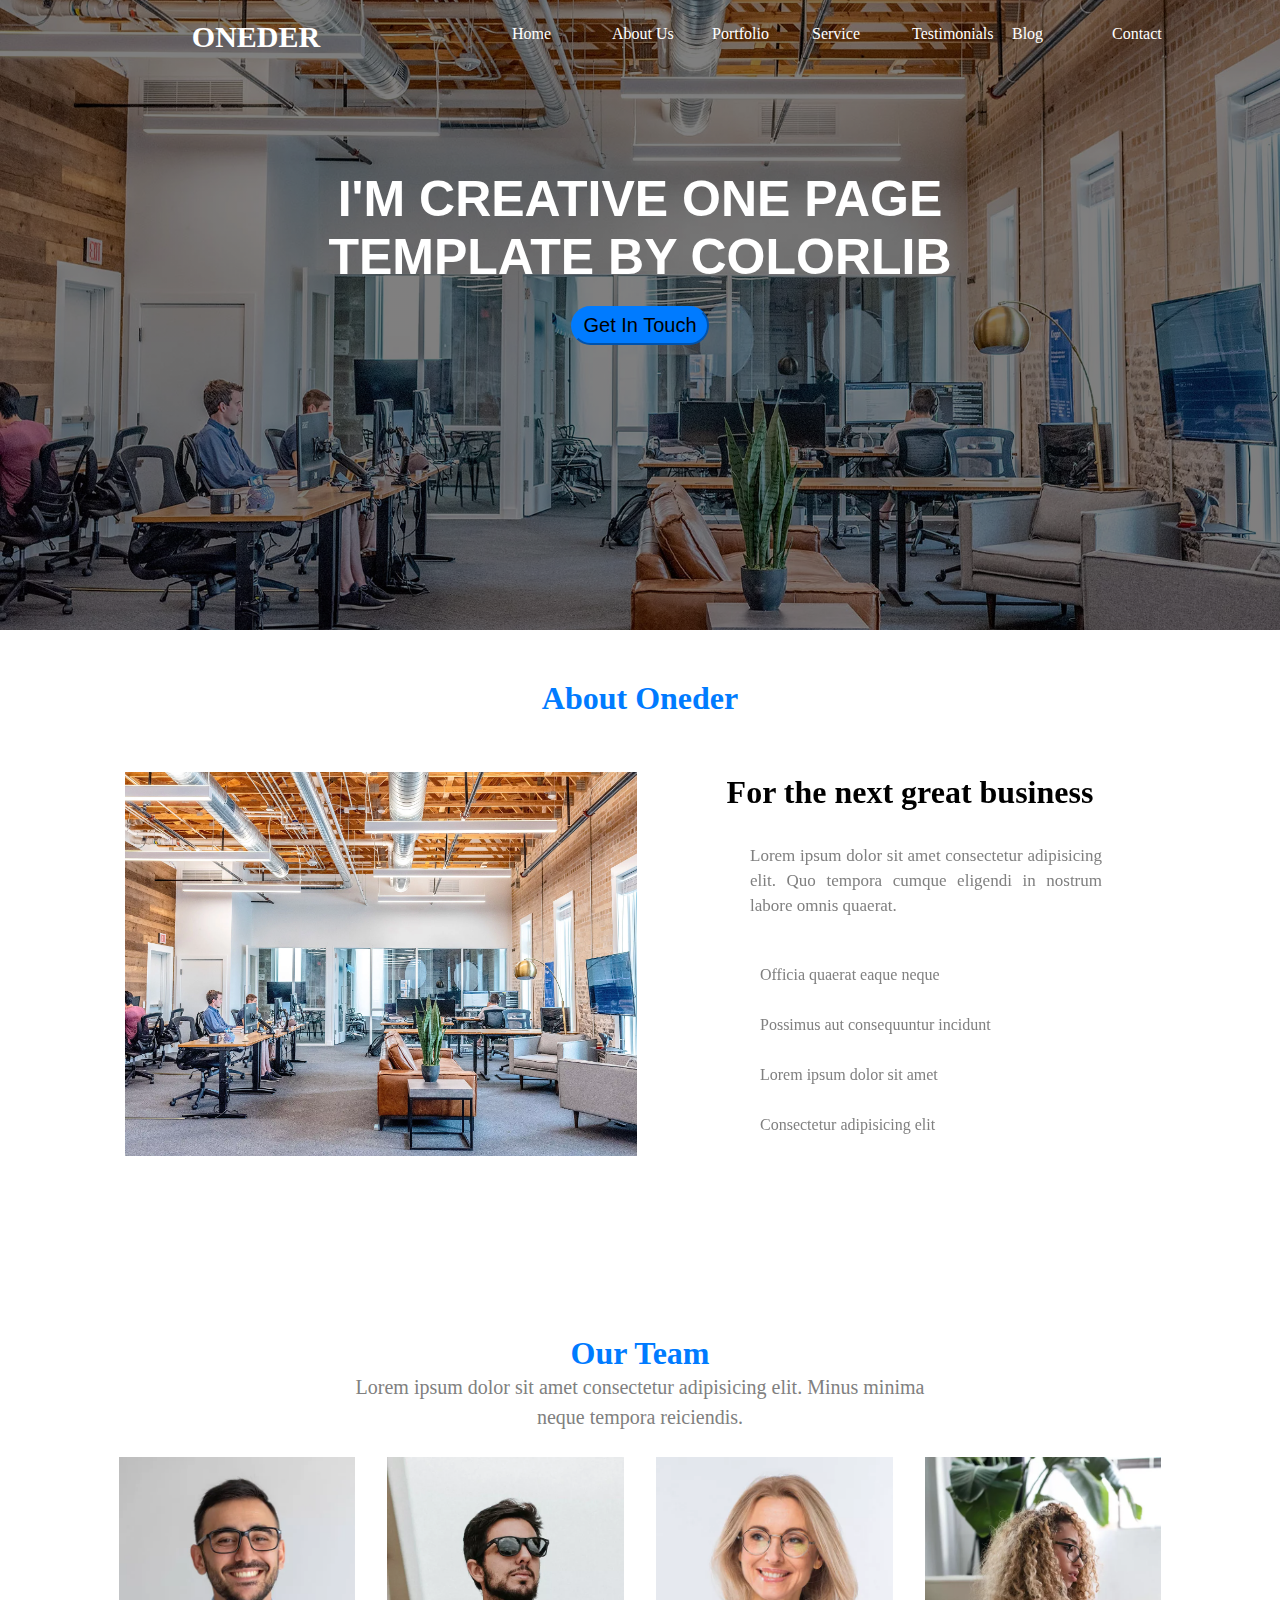
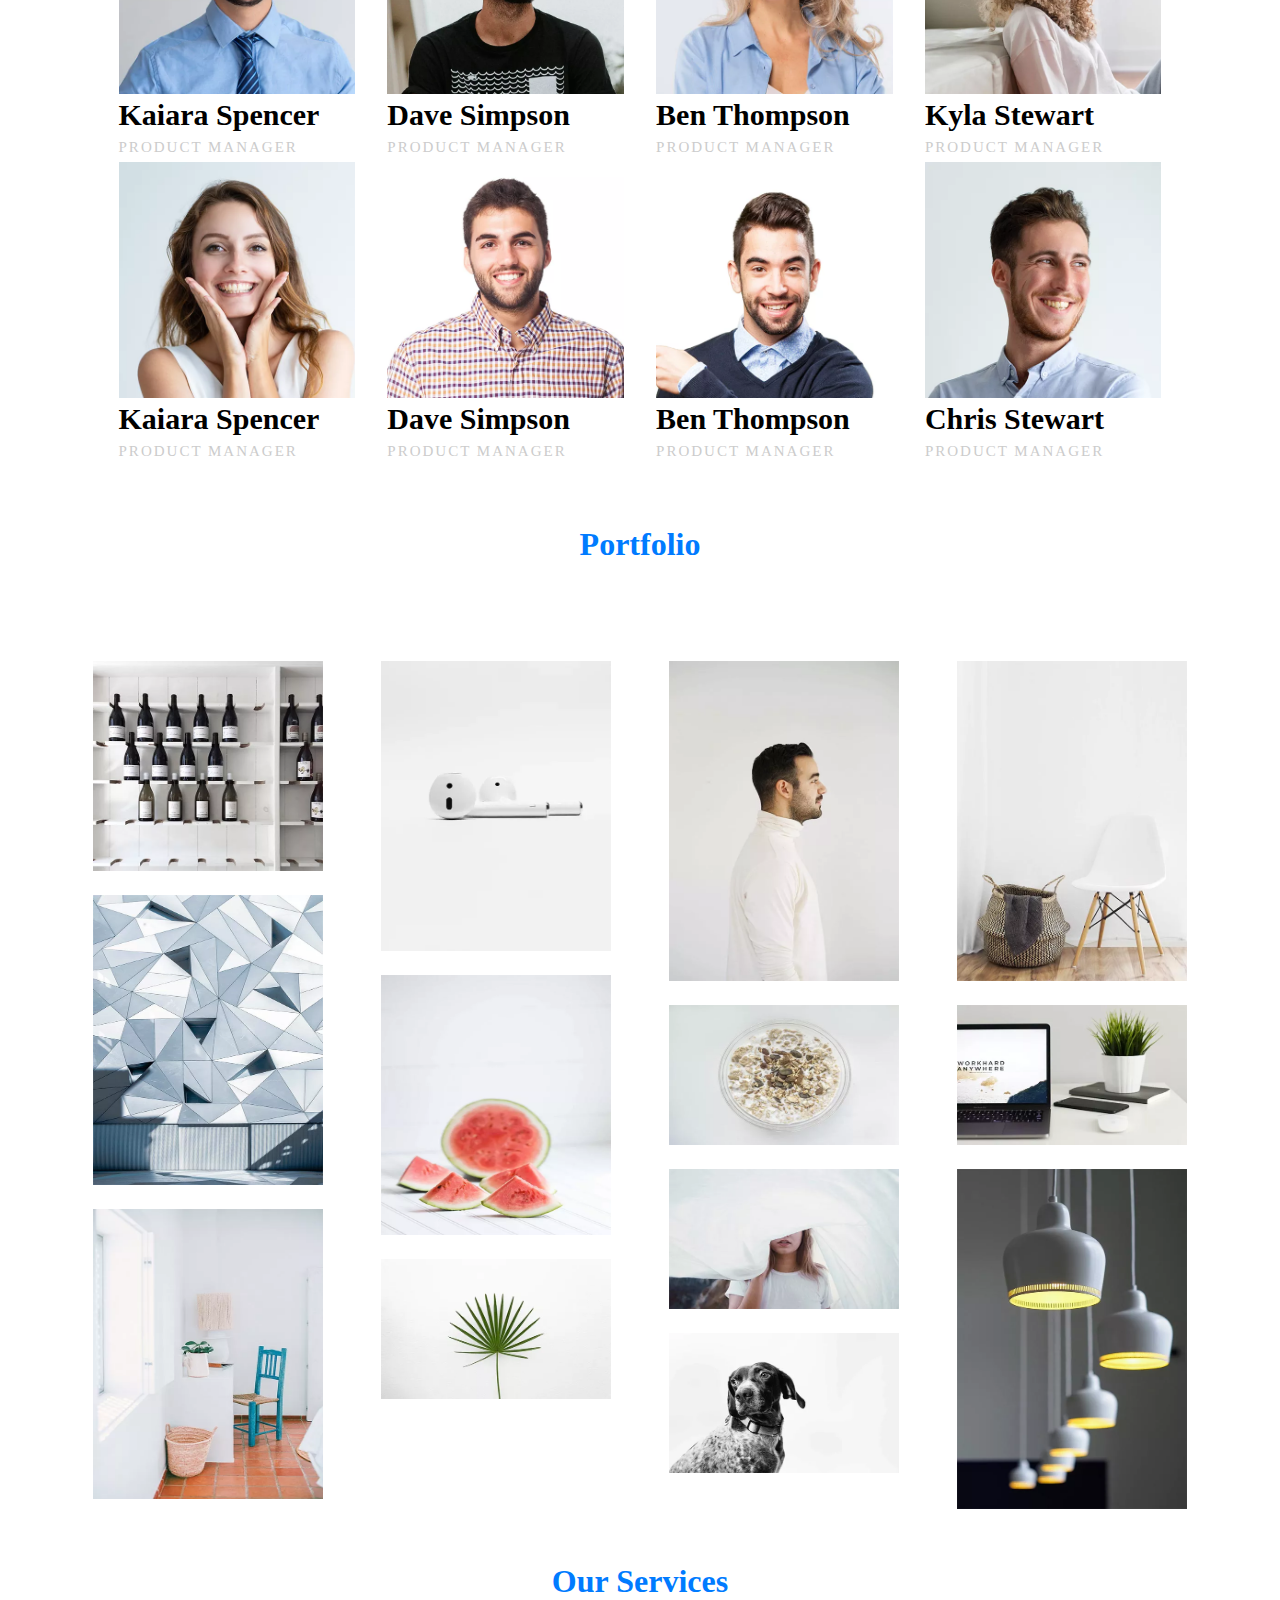
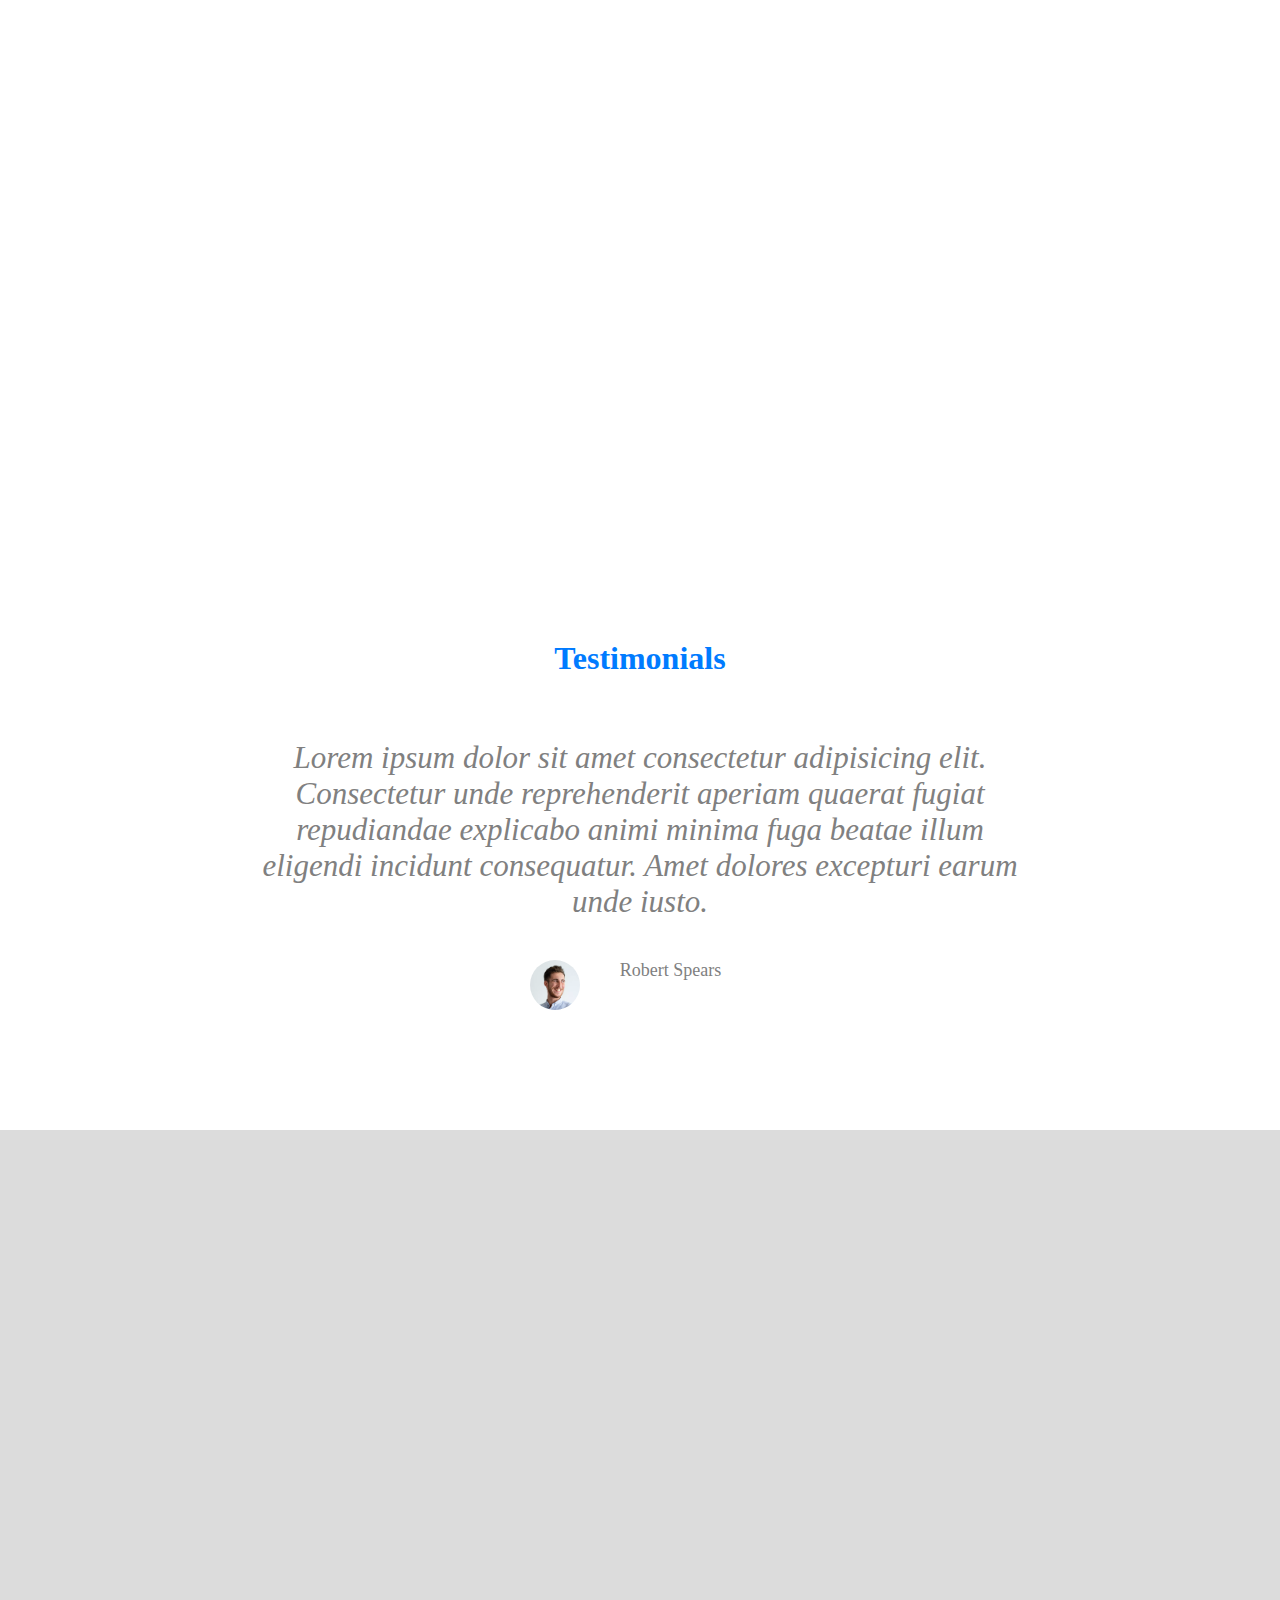
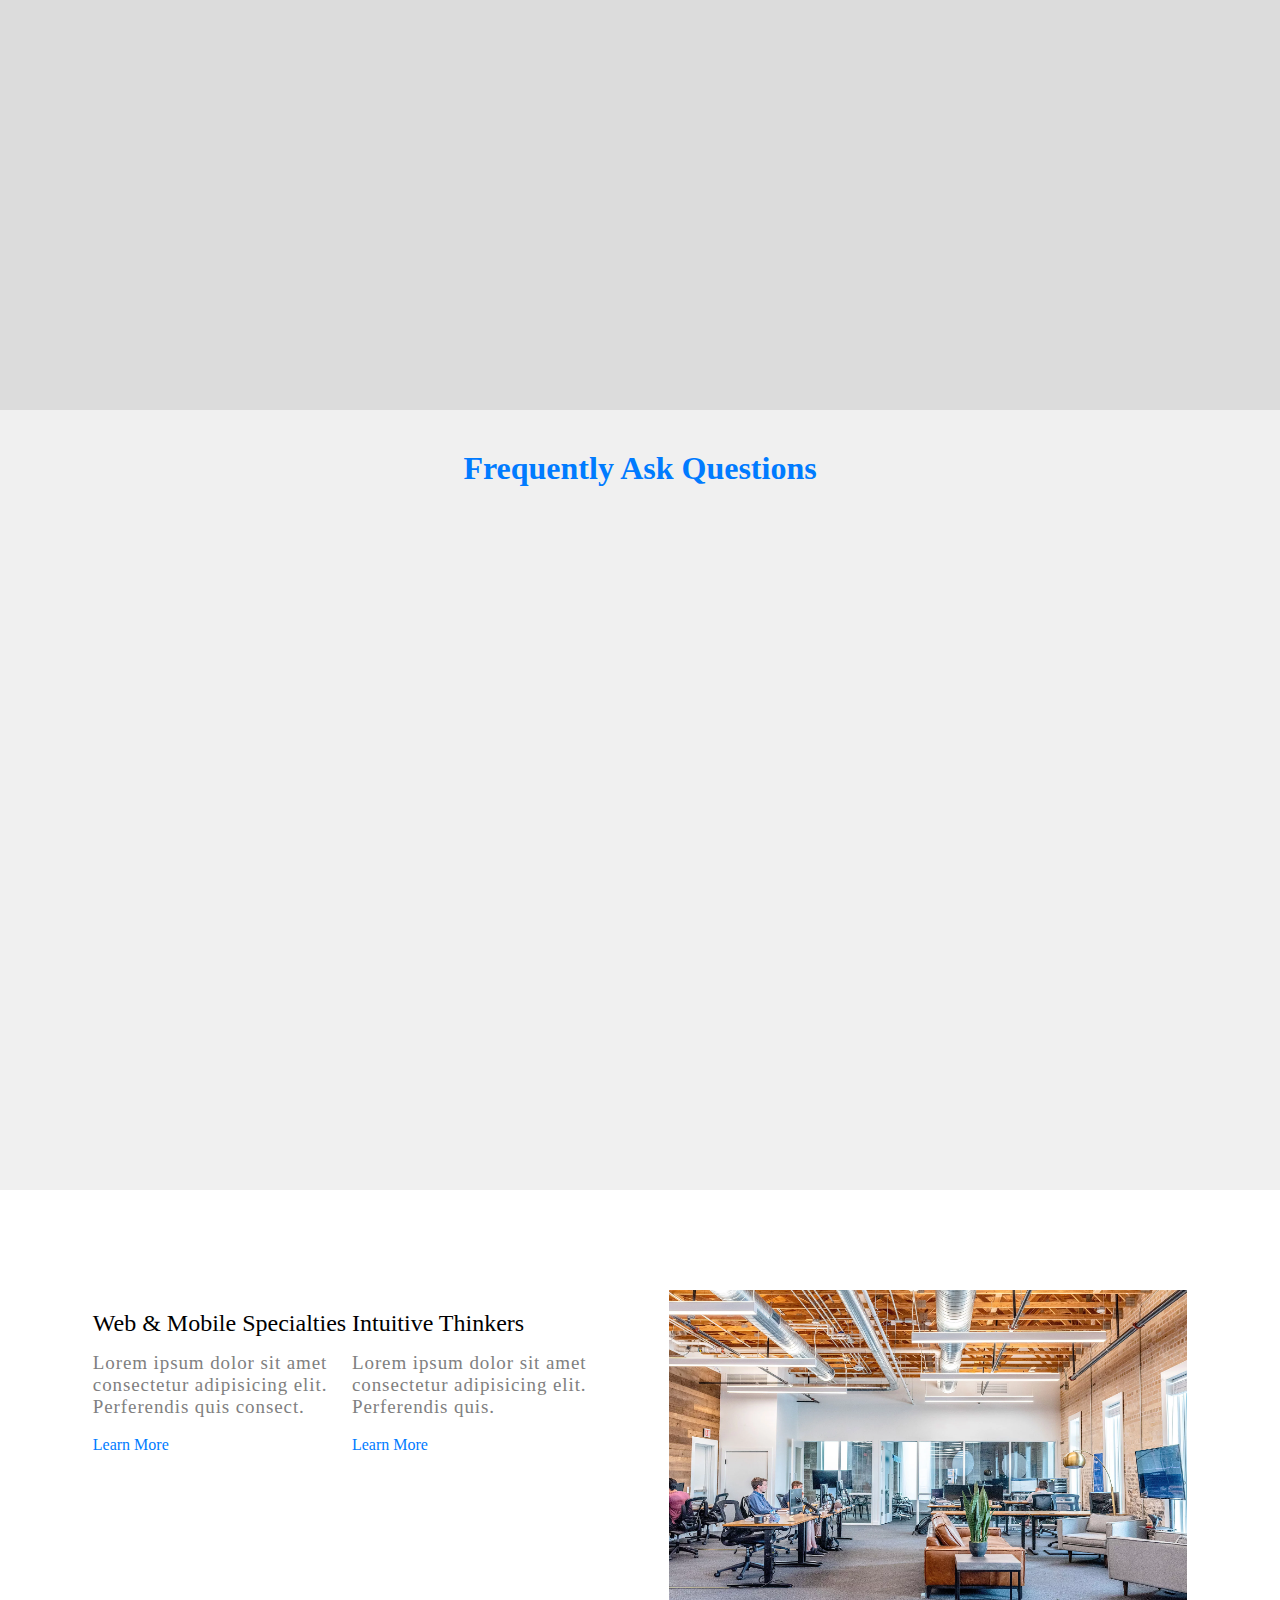
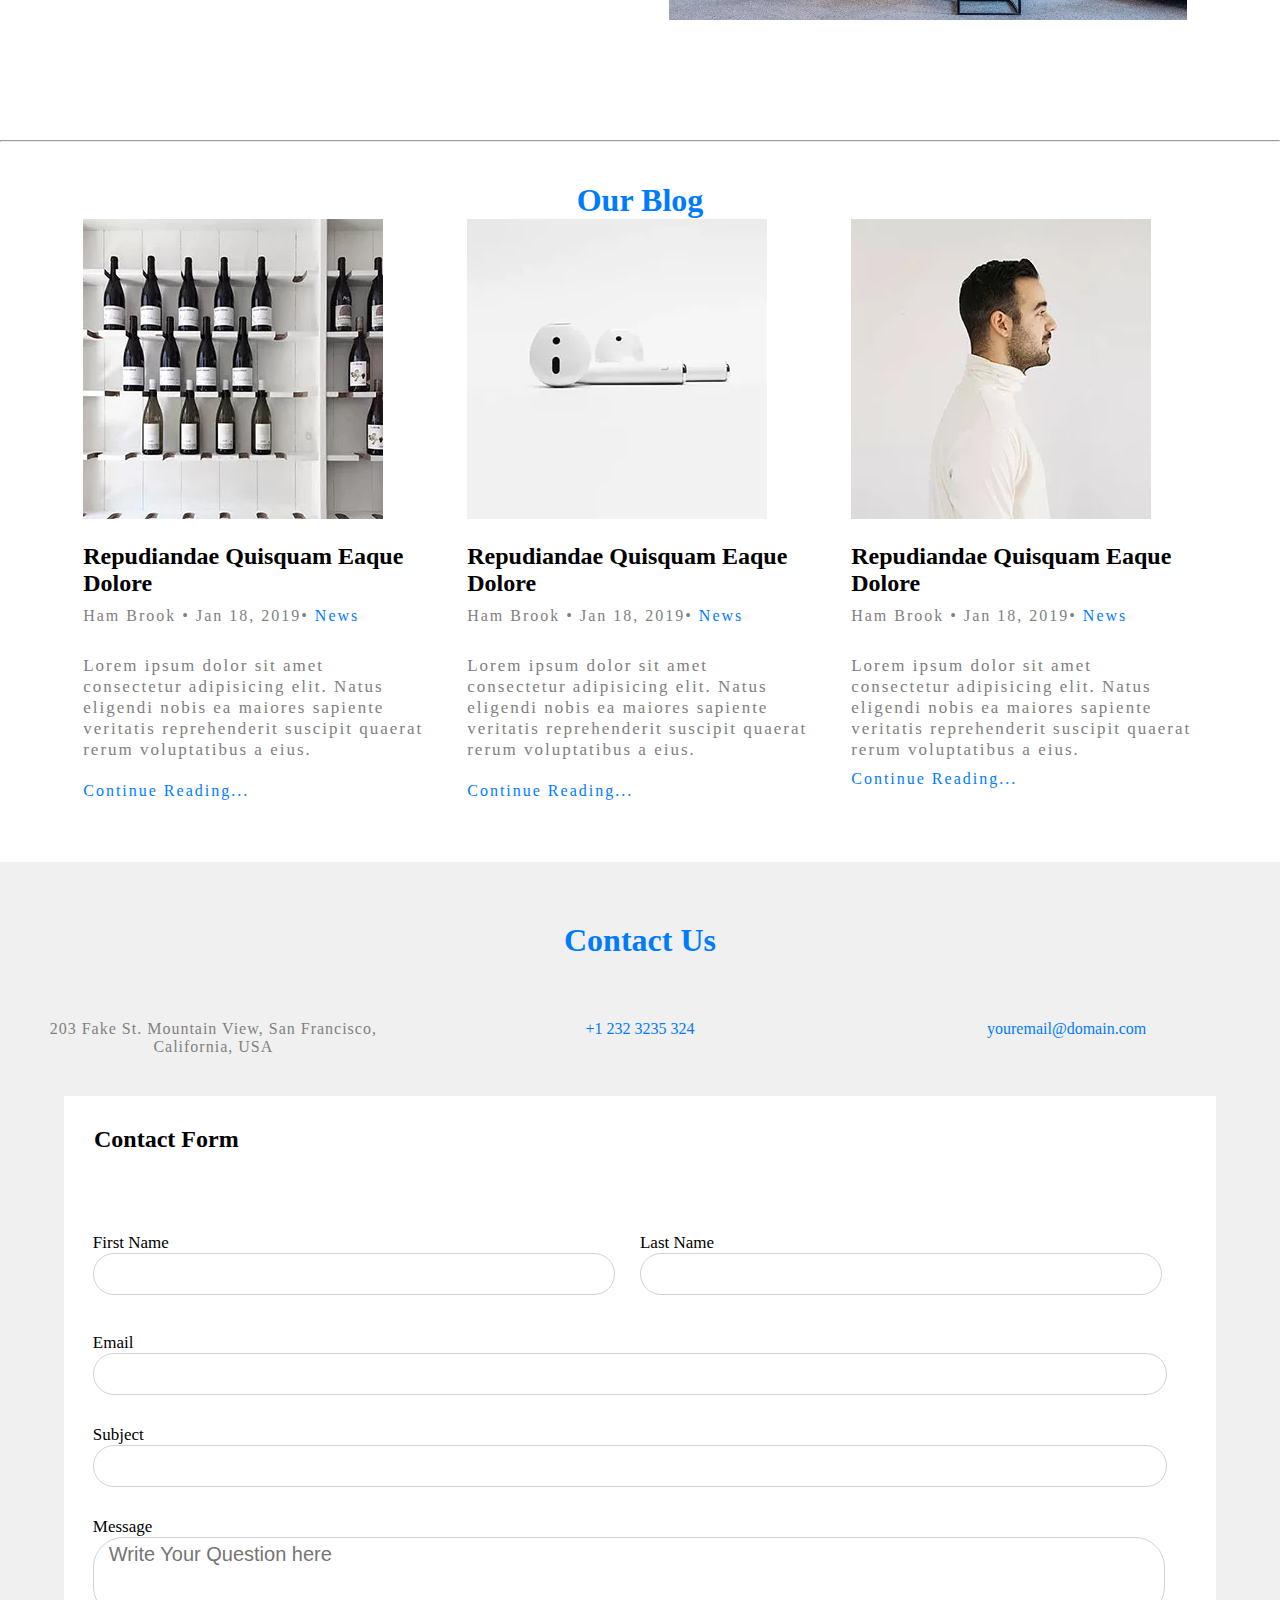
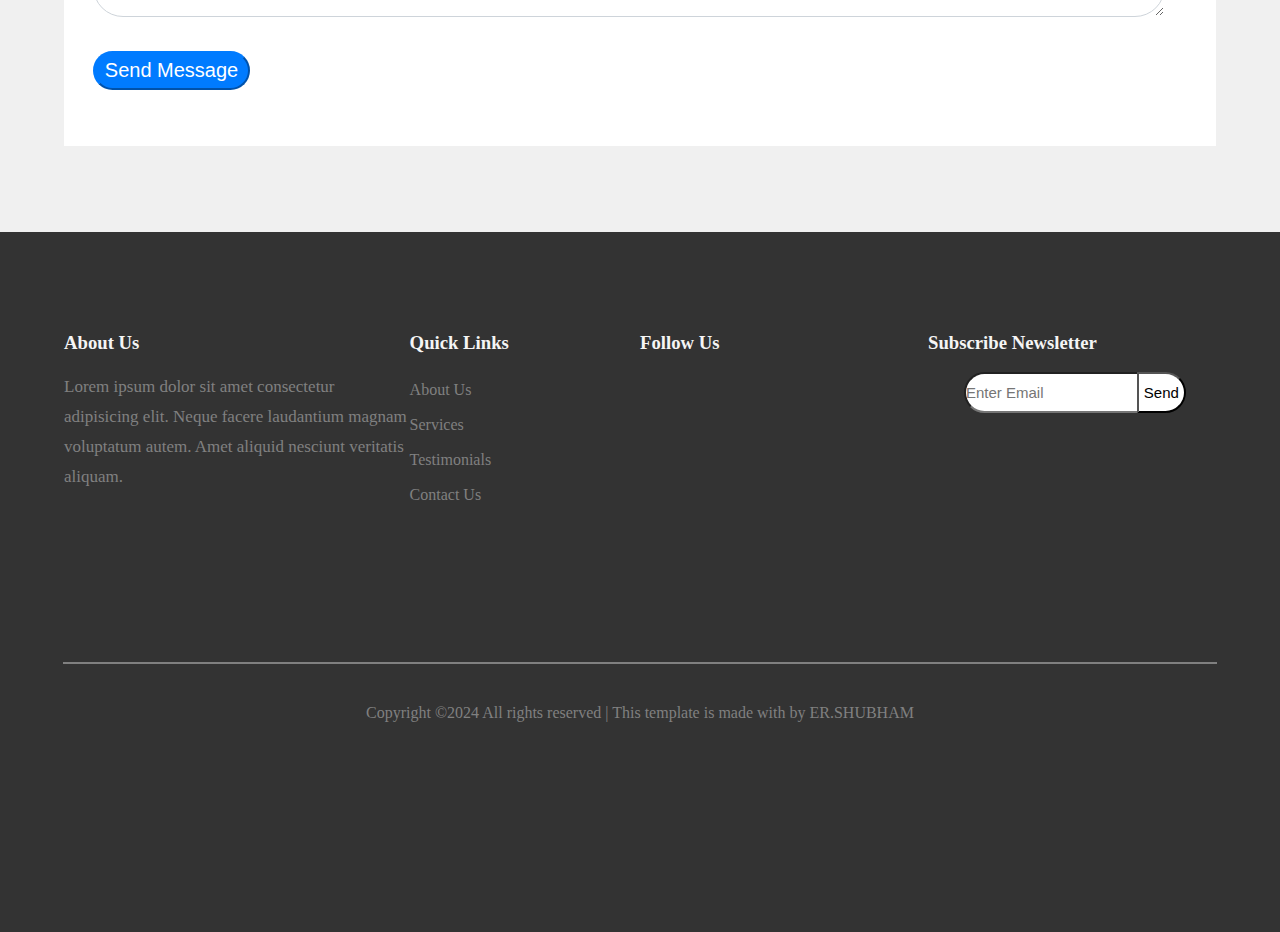
<file: index.html>
<!DOCTYPE html>
<html lang="en">
<head>
    <meta charset="UTF-8">
    <link rel="stylesheet" href="https://cdnjs.cloudflare.com/ajax/libs/font-awesome/6.5.1/css/all.min.css" integrity="sha512-DTOQO9RWCH3ppGqcWaEA1BIZOC6xxalwEsw9c2QQeAIftl+Vegovlnee1c9QX4TctnWMn13TZye+giMm8e2LwA==" crossorigin="anonymous" referrerpolicy="no-referrer" />
    <meta name="viewport" content="width=device-width, initial-scale=1.0">
    <title>Document</title>
    
    <link rel="stylesheet" href="project1.css">
<link href="https://unpkg.com/aos@2.3.1/dist/aos.css" rel="stylesheet">

</head>


<body>
    <div class="main">
    <div class="first">
        <div class="first1">
            <a href="#">ONEDER</a>

        </div>
        <div class="first2">
            <ul>
                <li><a href="#">Home</a></li>
               
                <li><a href="#second">About Us <i class="fa-solid fa-angle-down"></i></a>
                <ul>
                    <li><a href="#">Team</a></li>
                    <li><a href="#">Pricing</a></li>
                    <li><a href="#">FAQ</a></li>
                    <li><a href="#">More Links &nbsp;<i class="fa-solid fa-angle-right"></i></a>
                       <div class="menu">
                        <ul>
                            <li><a href="#">Menu One</a></li>
                            <li><a href="#">Menu Two</a></li>
                            <li><a href="#">Menu Three</a></li>
                        </ul>
                       </div>
                    </li>
                </ul>
                </li>
                                        
                <li><a href="#third">Portfolio</a></li>
                <li><a href="#fourth">Service</a></li>
                <li><a href="#fifth">Testimonials</a></li>
                <li><a href="#six">Blog</a></li>
                <li><a href="#last2">Contact</a></li>
            </ul>

        </div>
        </div>
      
        
        <h1>I'M CREATIVE ONE PAGE <br> TEMPLATE BY COLORLIB</h1>
        <div class="btn">
         <button class="bt">Get In Touch</button>     
    
    </div>
    </div>
    <div id="second">
    <div class="second">
        <h1>About Oneder</h1>
        <div class="second1">
            
            <div class="second2" data-aos="fade-right">
                <img src="hero_1.jpg.webp" alt="">

            </div>
            <div class="second3"  data-aos="fade-up">
                <h1>For the next great business</h1>
                <p>Lorem ipsum dolor sit amet consectetur adipisicing elit. 
                    Quo tempora cumque eligendi in nostrum labore
                     omnis quaerat.</p>
                     <ul>
                        <li><i class="fa-solid fa-check"></i>Officia quaerat eaque neque</li>
                        <li><i class="fa-solid fa-check"></i>Possimus aut consequuntur incidunt</li>
                        <li><i class="fa-solid fa-check"></i>Lorem ipsum dolor sit amet</li>
                        <li><i class="fa-solid fa-check"></i>Consectetur adipisicing elit</li>
                        
                     </ul>

            </div>


        </div>
    </div>
    </div>
    <div id="third">
        <div class="third">
        <h1>Our Team</h1>
            <p>Lorem ipsum dolor sit amet consectetur
                 adipisicing elit. Minus minima <br> neque tempora
                  reiciendis.</p>
        <div class="third1">
            <div class="third2">
                <img src="person_5.jpg.webp">
                <h1>Kaiara Spencer</h1>
                <p>PRODUCT MANAGER</p>

            </div>
            <div class="third3">
                <img src="person_6.jpg.webp">
                <h1>Dave Simpson</h1>
                <p>PRODUCT MANAGER</p>
                
            </div>
            <div class="third4">
                <img src="person_7.jpg.webp">
                <h1>Ben Thompson</h1>
                <p>PRODUCT MANAGER</p>

            </div>
            <div class="third5">
                <img src="person_8.jpg.webp">
                <h1>Kyla Stewart</h1>
                <p>PRODUCT MANAGER</p>
            </div>
            
            <div class="third6">
                <img src="person_1.jpg.webp">
                <h1>Kaiara Spencer</h1>
                <p>PRODUCT MANAGER</p>
            </div>
            <div class="third7">
                <img src="person_2.jpg.webp">
                <h1> Dave Simpson</h1>
                <p>PRODUCT MANAGER</p>
            </div>
            <div class="third8">
                <img src="person_3.jpg.webp">
                <h1>Ben Thompson
                </h1>
                <p>PRODUCT MANAGER</p>
            </div>
            <div class="third9">
                <img src="person_4.jpg.webp">
                <h1>Chris Stewart
                </h1>
                <p>PRODUCT MANAGER</p>
            </div>

            
        </div>
    </div>
    </div>
    <div id="fourth">
    <div class="fourth">
        <h1>Portfolio</h1>
        <div class="fourth1">
            <ul data-aos="fade-up">
                <li><a href="#">ALL</a></li>
                <li><a href="#">Web</a></li>
                <li><a href="#">Design</a></li>
                <li><a href="#">Brand</a></li>
            </ul>


        </div>
        <div class="fourth2">
            <div class="row1">
                
                <div class="box2">
                    <img src="img_1.jpg.webp" >
                </div>
                <div class="box3">
                    <img src="img_5.jpg.webp" >
                </div>
                <div class="box4">
                    <img src="img_11.jpg.webp" >
                </div>
 
            </div>
            <div class="row2">
                <div class="box5">
                    <img src="img_2.jpg.webp" >
                </div>
                <div class="box6">
                    <img src="img_6.jpg.webp" >
                </div>
                <div class="box7">
                    <img src="img_12.jpg.webp" >
                </div>
            </div>
            <div class="row3">
                <div class="box8">
                    <img src="img_3.jpg.webp" >
                </div>
                <div class="box9">
                    <img src="img_8.jpg" >
                </div>
                <div class="box10">
                    <img src="img_10.jpg.webp" >
                </div>
                <div class="box11">
                    <img src="img_13.jpg.webp" >
                </div>
            </div>
            <div class="row4">
                <div class="box12">
                    <img src="img_4.jpg.webp" >
                </div>
                <div class="box13">
                    <img src="img_7.jpg.webp" >
                </div>
                <div class="box14">
                    <img src="img_9.jpg.webp" >
                </div>

            </div>
            
            

        </div>

    </div>
    </div>
    <div id="fifth">
    <div class="fifth">
        <h1>Our Services
        </h1>
     <div data-aos="fade-up" class="fifth1">
        
            <div class="b1">
                <i class="fa-solid fa-rocket"></i>
                <h1>Business Consulting
                </h1>
                <p>Lorem ipsum dolor sit amet consectetur <br>
                     adipisicing elit. Perferendis quis 
                     molestiae vitae eligendi at.</p>
                     <div class="learn">
                        <a href="#">Learn More</a>
                     </div>
                     
            </div>
        <div class="b2">
            <i class="fa-solid fa-money-bill-trend-up"></i>
            <h1>Market Analysis
            </h1>
            <p>Lorem ipsum dolor sit amet consectetur <br>
                adipisicing elit. Perferendis quis 
                molestiae vitae eligendi at.</p>
                <div class="learn">
                   <a href="#">Learn More</a>
                </div>
         </div>
        <div class="b3">
        <i class="fa-solid fa-screwdriver-wrench"></i>
        <h1>Market Analysis
        </h1>
        <p>Lorem ipsum dolor sit amet consectetur <br>
            adipisicing elit. Perferendis quis 
            molestiae vitae eligendi at.</p>
            <div class="learn">
               <a href="#">Learn More</a>
            </div>
            </div>
        <div class="b4">
            <i class="fa-solid fa-lightbulb"></i>
            <h1>Insurance Consulting
            </h1>
        <p>Lorem ipsum dolor sit amet consectetur <br>
            adipisicing elit. Perferendis quis 
            molestiae vitae eligendi at.</p>
            <div class="learn">
               <a href="#">Learn More</a>
            </div>
        </div>
        <div class="b5">
            <i class="fa-solid fa-money-bill-trend-up"></i>
            <h1>Financial Investment
            </h1>
        <p>Lorem ipsum dolor sit amet consectetur <br>
            adipisicing elit. Perferendis quis 
            molestiae vitae eligendi at.</p>
            <div class="learn">
               <a href="#">Learn More</a>
               </div>
            </div>
        <div class="b6">
            <i class="fa-solid fa-hand-holding-dollar"></i>
            <h1>Financial Management
            </h1>
           <p>Lorem ipsum dolor sit amet consectetur <br>
            adipisicing elit. Perferendis quis 
            molestiae vitae eligendi at.</p>
            <div class="learn">
               <a href="#">Learn More</a>
               </div>
        
            </div>   
     </div>
</div>
</div>
<div id="six">
<div class="six">
    <div class="six1">
        <h1>Testimonials</h1>
        </div>
<div class="slider">
    
    <p>Lorem ipsum dolor sit amet consectetur adipisicing elit. Consectetur unde reprehenderit aperiam quaerat fugiat repudiandae explicabo animi minima fuga beatae illum eligendi incidunt consequatur. Amet dolores excepturi earum unde iusto.</p>
   <div class="slidercon">
    <div class="sliderimg">
        <img src="person_4.jpg.webp">
         </div>
         <div class="sliderp">
            <p>Robert Spears</p>
         </div>
         </div>
         
     

</div>
</div>
</div>
<div id="seven">
<div class="seven">
    <div  data-aos="zoom-in"data-aos-duration="2000"class="seve">
    <h1>Pricing</h1>
    </div>
    <div data-aos="fade-up"
    data-aos-duration="2000"class="sevencon">
    <div class="seven1">
        <div class="seven1a">
            <h1>Basic
            </h1>
           

        </div>
        <div class="seven1b">
            <h1>$47 <span> / year </span></h1>

        </div>
        <ul class="seven1c">
            <li><i class="fa-solid fa-check"></i>Officia quaerat eaque neque
            </li>
            <li><i class="fa-solid fa-check"></i>Possimus aut consequuntur incidunt
            </li>
            <li class="remove"><i class="fa-solid fa-check"></i>Lorem ipsum dolor sit amet
            </li>
            
            <li class="remove"><i class="fa-solid fa-check"></i>Consectetur adipisicing elit
            </li>
            <li class="remove"><i class="fa-solid fa-check"></i>Dolorum esse odio quas architecto sint
            </li>
            <button class="btm">Buy Now</button>
        </ul>
    </div>
    
    
    <div class="seven2">
        <div class="seven2a">
            <h1>Premium
            </h1>
           

        </div>
        <div class="seven2b">
            <h1>$200 <span> / year </span></h1>

        </div>
        <ul class="seven2c">
            <li><i class="fa-solid fa-check"></i>Officia quaerat eaque neque
            </li>
            <li><i class="fa-solid fa-check"></i>Possimus aut consequuntur incidunt
            </li>
            <li class="remove"><i class="fa-solid fa-check"></i>Lorem ipsum dolor sit amet
            </li>
            
            <li class="remove"><i class="fa-solid fa-check"></i>Consectetur adipisicing elit
            </li>
            <li class="remove"><i class="fa-solid fa-check"></i>Dolorum esse odio quas architecto sint
            </li>
            <button class="btm">Buy Now</button>
        </ul>
        
        

    </div>
    <div class="seven3">
        <div class="seven3a">
            <h1>Professional
            </h1>
           

        </div>
        <div class="seven3b">
            <h1>$750 <span> / year </span></h1>

        </div>
        <ul class="seven3c">
            <li><i class="fa-solid fa-check"></i>Officia quaerat eaque neque
            </li>
            <li><i class="fa-solid fa-check"></i>Possimus aut consequuntur incidunt
            </li>
            <li class="remove"><i class="fa-solid fa-check"></i>Lorem ipsum dolor sit amet
            </li>
            
            <li class="remove"><i class="fa-solid fa-check"></i>Consectetur adipisicing elit
            </li>
            <li class="remove"><i class="fa-solid fa-check"></i>Dolorum esse odio quas architecto sint
            </li>
            <button class="btm">Buy Now</button>
        </ul>
        

    </div>
    </div>
</div>
</div>
    <div id="eight">
<div class="eight">
    <div class="header">
        <h1>Frequently Ask Questions</h1>
    </div>
    <div  class="eightcon">
        <div class="eightcon1">
            <div  data-aos="fade-up"data-aos-duration="2500" class="eightcon1a">
                <h1>Can I accept both Paypal and Stripe?</h1>
                <p>Lorem ipsum dolor sit amet consectetur 
                    adipisicing elit. Aliquam assumenda 
                    eum blanditiis perferendis.</p>
            </div>
            <div  data-aos="fade-up"data-aos-duration="2500" class="eightcon1b">
                <h1>What available is refund period?
                </h1>
                <p>Lorem ipsum dolor sit amet consectetur 
                    adipisicing elit. Aliquam assumenda eum
                     blanditiis perferendis.</p>
            </div>
            <div  data-aos="fade-up"data-aos-duration="2500" class="eightcon1c">
                <h1>Can I accept both Paypal and Stripe?
                </h1>
                <p>Lorem ipsum dolor sit amet consectetur 
                    adipisicing elit. Aliquam assumenda eum
                     blanditiis perferendis.</p>
            </div>
            <div  data-aos="fade-up"data-aos-duration="2500" class="eightcon1d">
                <h1>What available is refund period?
                </h1>
                <p>Lorem ipsum dolor sit amet consectetur 
                    adipisicing elit. Aliquam assumenda eum
                     blanditiis perferendis.</p>
            </div>

        </div>
        <div class="eightcon2">
            <div  data-aos="fade-up"data-aos-duration="2500" class="eightcon2a">
                <h1>Where are you from?
                </h1>
                <p>Voluptatum nobis obcaecati perferendis 
                    dolor totam unde dolores quod maxime 
                    corporis officia et. Distinctio assumenda
                     minima maiores.</p>
            </div>
            <div  data-aos="fade-up"data-aos-duration="2500" class="eightcon2b">
                <h1>What is your opening time?
                </h1>
                <p>Lorem ipsum dolor sit amet consectetur adipisicing elit. Aliquam assumenda eum blanditiis perferendis.

                </p>
            </div>
            <div  data-aos="fade-up"data-aos-duration="2500" class="eightcon2c">
                <h1>Can I accept both Paypal and Stripe?
                </h1>
                <p>Lorem ipsum dolor sit amet consectetur
                     adipisicing elit. Aliquam assumenda 
                     eum blanditiis perferendis.

                </p>
            </div>
            <div  data-aos="fade-up"
            data-aos-duration="2500" class="eightcon2d">
                <h1>What available is refund period?
                </h1>
                <p>Lorem ipsum dolor sit amet consectetur
                     adipisicing elit. Aliquam assumenda 
                     eum blanditiis perferendis.

                </p>
            </div>

        </div>
    </div>
</div>
</div>
<div class="nine">
    <div class="ninecon">
        <div class="nineleft">
            <div class="left1">
                <i class="fa-brands fa-codepen"></i>
                <h3>Web & Mobile Specialties
                </h3>
                <p>Lorem ipsum dolor sit amet consectetur
                     adipisicing elit. Perferendis quis 
                     consect.</p>
                     <br>
               <a href="#">Learn More</a>      
            </div>
            <div class="left2">
                <i class="fa-solid fa-mobile-retro"></i>
                <h3>Intuitive Thinkers
                </h3>
                <p>Lorem ipsum dolor sit amet consectetur adipisicing elit. Perferendis quis.

                </p>
                <br>
                <a href="#">Learn More</a> 

            </div>
        </div>

        
        <div class="nineright">
            <img src="hero_1.jpg.webp" alt="">
        </div>

    </div>

</div>
<hr>

<div class="ten">
    <div class="header">
        <h1>Our Blog</h1>
    </div>
    <div class="tencon">
        <div class="tencona">
            <img src="post_1.jpg.webp" alt="">
            <h2>Repudiandae Quisquam Eaque Dolore</h2>
            <p>Ham Brook • Jan 18, 2019• <a href="#">News</a></p>
            <span><p>Lorem ipsum dolor sit amet consectetur adipisicing 
                elit. Natus eligendi nobis ea maiores sapiente
                 veritatis reprehenderit suscipit quaerat rerum
                  voluptatibus a eius.</p></span>
                  <p class="tenconp"><a href="#">Continue Reading...</a>
                  </p>
        </div>
        <div class="tenconb">
            <img src="post_2.jpg.webp" alt="">
            <h2>Repudiandae Quisquam Eaque Dolore</h2>
            <p>Ham Brook • Jan 18, 2019• <a href="#">News</a></p>
            <span><p>Lorem ipsum dolor sit amet consectetur adipisicing 
                elit. Natus eligendi nobis ea maiores sapiente
                 veritatis reprehenderit suscipit quaerat rerum
                  voluptatibus a eius.</p></span>
                  <p class="tenconp"><a href="#">Continue Reading...</a>
                  </p>


        </div>
        <div class="tenconc">
            <img src="post_3.jpg.webp" alt="">
            <h2>Repudiandae Quisquam Eaque Dolore</h2>
            <p>Ham Brook • Jan 18, 2019• <a href="#">News</a></p>
            <span><p>Lorem ipsum dolor sit amet consectetur adipisicing 
                elit. Natus eligendi nobis ea maiores sapiente
                 veritatis reprehenderit suscipit quaerat rerum
                  voluptatibus a eius.</p></span>
                  <p class="tencomp"><a href="#">Continue Reading...</a>
                  </p>
        </div>
    </div>
</div>
<div id="last2">
<div class="last2">
    <div class="last2a">
        <h1>Contact Us</h1>
    </div>
    <div class="last2b">
        <div class="last2c">
            <i class="fa-solid fa-location-dot"></i>
            <p>203 Fake St. Mountain View, San Francisco,  <br> California, USA

            </p>
        </div>
        <div class="last2d">
            <i class="fa-solid fa-phone"></i>
            <p><a href="#">+1 232 3235 324</a></p>
        </div>
        <div class="last2e">
            <i class="fa-regular fa-envelope"></i>
            <p><a href="#">youremail@domain.com</a></p>
        </div>
        
    </div>
    <div class="form">
        <h2>Contact Form
        </h2>
        <div class="form1">
            <div class="form2">
                <label class="txt" for="fname">First Name</label>
                <input class="input" type="text" name="fname" id="formcon">
            </div>
            <div class="form3">
                <label class="txt" for="lname">Last Name</label>
                <input class="input" type="text" name="lname" id="formcon">
            </div>

        </div>
        <div class="form4">
            <label class="mail" for="email">Email</label>
            <input type="email" id="email" class="email" >
        </div>
        <div class="form5">
            <label class="mail" for="sub">Subject</label>
            <input type="text" id="sub" class="email">
        </div>
        <div class="form6">
            <label class="mes" for="note">Message</label>
            <textarea class="mess" name="note" id="note" cols="30" rows="10" placeholder="Write Your Question here"></textarea>
            <button class="btm">Send Message</button>

        </div>


    </div>

</div>
</div>

<div class="footer">
    <div class="foot">
        <div class="foot1">
            <h3>About Us</h3>
            <br>
            <p>Lorem ipsum dolor sit amet consectetur adipisicing
                 elit. Neque facere laudantium magnam voluptatum 
                 autem. Amet aliquid nesciunt veritatis aliquam.</p>
        </div>
        <div class="foot2">
            <h3>Quick Links</h3>
            <br>
            <ul>
                <li><a href="#">About Us</a></li>
                <li><a href="#">Services</a></li>
                <li><a href="#">Testimonials</a></li>
                <li><a href="#">Contact Us</a></li>
            </ul>
        </div>
        <div class="foot3">
            <h3>Follow Us</h3>
            <br>
            <a href="#"><i class="fa-brands fa-facebook-f"></i></a>
            <a href="#"><i class="fa-brands fa-x-twitter"></i></a>
            <a href="#"><i class="fa-brands fa-instagram"></i></a>
            <a href="#"><i class="fa-brands fa-linkedin-in"></i></a>
        </div>
        <div class="foot4">
            <h3>Subscribe Newsletter
            </h3>
            <br>
            <div class="foot5">
                <div class="foot6">
                    <input class="foot8" type="text" placeholder="Enter Email">
                </div>
                <div class="foot7">
                    <button class="btm" type="button">Send</button>
                </div>
            </div>
        </div>

    </div>
    <hr>
    <div class="foot0">
        <p>Copyright ©2024 All rights reserved | 
            This template is made with <span><i  class="fa-solid fa-heart"></i></span> 
            by ER.SHUBHAM</p>
    </div>
</div>







    
    <script src="https://unpkg.com/aos@2.3.1/dist/aos.js"></script>
    <script>
        AOS.init();
      </script>
        
</body>

</html>
</file>
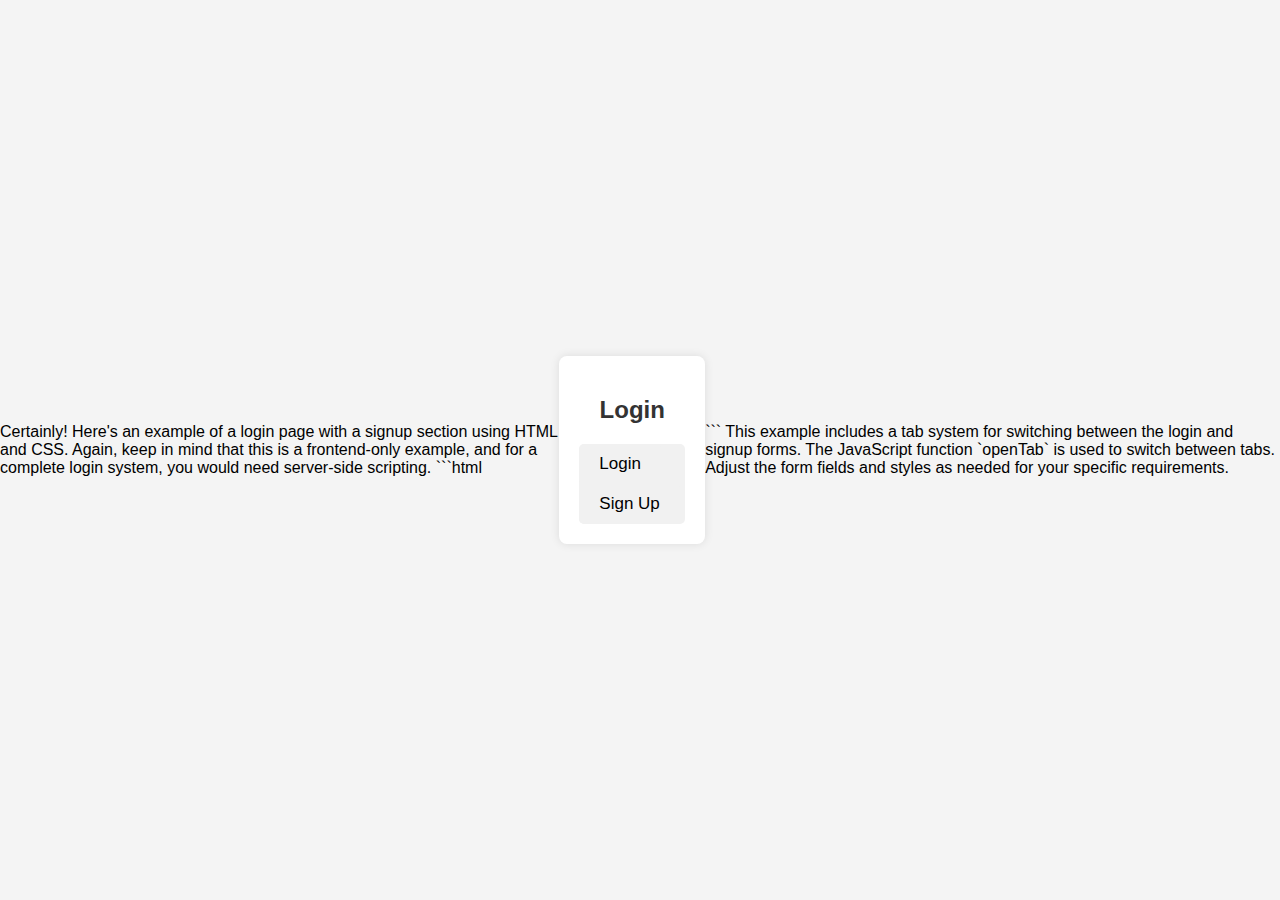
<file: login form.html>
Certainly! Here's an example of a login page with a signup section using HTML and CSS. Again, keep in mind that this is a frontend-only example, and for a complete login system, you would need server-side scripting.

```html
<!DOCTYPE html>
<html lang="en">
<head>
    <meta charset="UTF-8">
    <meta name="viewport" content="width=device-width, initial-scale=1.0">
    <title>Login Page</title>
    <style>
        body {
            font-family: Arial, sans-serif;
            background-color: #f4f4f4;
            margin: 0;
            padding: 0;
            display: flex;
            justify-content: center;
            align-items: center;
            height: 100vh;
        }

        .login-container {
            background-color: white;
            padding: 20px;
            border-radius: 8px;
            box-shadow: 0 0 10px rgba(0, 0, 0, 0.1);
            text-align: center;
            width: 300px;
        }

        .login-container h2 {
            color: #333;
        }

        .tab {
            overflow: hidden;
            background-color: #f1f1f1;
            margin-top: 20px;
            border-radius: 5px;
        }

        .tab button {
            background-color: inherit;
            float: left;
            border: none;
            outline: none;
            cursor: pointer;
            padding: 10px 20px;
            transition: 0.3s;
            font-size: 17px;
            border-radius: 5px;
        }

        .tab button:hover {
            background-color: #ddd;
        }

        .tab button.active {
            background-color: #4caf50;
            color: white;
        }

        .login-form, .signup-form {
            display: none;
        }

        .form-group {
            margin-bottom: 20px;
        }

        .form-group label {
            display: block;
            margin-bottom: 5px;
            color: #333;
        }

        .form-group input {
            width: 100%;
            padding: 8px;
            box-sizing: border-box;
            border: 1px solid #ccc;
            border-radius: 4px;
        }

        .form-group button {
            background-color: #4caf50;
            color: white;
            padding: 10px;
            border: none;
            border-radius: 4px;
            cursor: pointer;
        }

        .form-group button:hover {
            background-color: #45a049;
        }
    </style>
</head>
<body>

    <div class="login-container">
        <h2>Login</h2>
        <div class="tab">
            <button class="tablinks" onclick="openTab(event, 'login-form')">Login</button>
            <button class="tablinks" onclick="openTab(event, 'signup-form')">Sign Up</button>
        </div>

        <form class="login-form" id="login-form" action="#" method="post">
            <div class="form-group">
                <label for="username">Username:</label>
                <input type="text" id="username" name="username" required>
            </div>
            <div class="form-group">
                <label for="password">Password:</label>
                <input type="password" id="password" name="password" required>
            </div>
            <div class="form-group">
                <button type="submit">Login</button>
            </div>
        </form>

        <form class="signup-form" id="signup-form" action="#" method="post">
            <div class="form-group">
                <label for="new-username">Username:</label>
                <input type="text" id="new-username" name="new-username" required>
            </div>
            <div class="form-group">
                <label for="new-password">Password:</label>
                <input type="password" id="new-password" name="new-password" required>
            </div>
            <div class="form-group">
                <button type="submit">Sign Up</button>
            </div>
        </form>
    </div>

    <script>
        function openTab(evt, tabName) {
            var i, forms, tablinks;
            forms = document.getElementsByClassName("login-form");
            for (i = 0; i < forms.length; i++) {
                forms[i].style.display = "none";
            }
            forms = document.getElementsByClassName("signup-form");
            for (i = 0; i < forms.length; i++) {
                forms[i].style.display = "none";
            }
            tablinks = document.getElementsByClassName("tablinks");
            for (i = 0; i < tablinks.length; i++) {
                tablinks[i].className = tablinks[i].className.replace(" active", "");
            }
            document.getElementById(tabName).style.display = "block";
            evt.currentTarget.className += " active";
        }
    </script>

</body>
</html>
```

This example includes a tab system for switching between the login and signup forms. The JavaScript function `openTab` is used to switch between tabs. Adjust the form fields and styles as needed for your specific requirements.
</file>
<file: project1.css>
*{
    margin: 0 auto;
    padding: 0;
}
.main{
    width: 100%;
    background-image:linear-gradient(rgba(0, 0, 0, 0.5), rgba(3, 0, 0, 0.5)),  url(hero_1.jpg.webp);
    background-position: center;
    background-size: cover;
    height: 630px;

}

.first{
    width: 100%;
    display: flex;
    height: 80px;
}
.first1{
    width: 40%;
    text-align: center;
    padding-top: 20px;
    height: 100px;
    
    
}
.first1 a{
    font-size: 30px;
    font-weight: bolder;
    color: white;
    text-decoration: none;
    font-family: work sans-serif;
}
.first2{
    width: 60%;
    padding-top: 25px;
    height: 100px;
    
}
.first2 ul{
  
    list-style-type: none;

}
.first2 ul li{
    float: left;
    width: 100px;
    height: 36px;
}

.first2 ul li a{
    text-decoration: none;
    color: white;
   

}

.first2 ul li ul li{
   
    background-color: white;
    float: left;
    width: 130px;
    
    text-align: center;
   
   
}
.first2 ul li ul li a{
    
    color: black;
    width: 100%;
    text-decoration: none;
    float: left;
    height: 35px;
    line-height: 35px;
}
.first2 ul li a:hover{
color: antiquewhite;
}

.first2 ul li ul li a:hover{
    background-color: rgb(157, 157, 157);
    border-radius: 10px;
    color: black;
   
}
.first2 ul li ul{
    display: none;
}
.first2 ul li:hover ul {
    display: block;
    
    
}
.menu{
    margin-left: 130px;
    position: relative;
}
.menu ul li{
  
   display: none;
}

.first2 ul li ul li:hover li{
    display: block;

}
.main h1{
    text-align: center;
    font-size: 50px;
    font-weight: bold;
    font-family: sans-serif;
    color: white;
    margin-top: 90px;

}
.btn{
    text-align: center;
    margin-top: 20px;
}
.bt{
    padding: 6px 10px;
    border-radius: 30px;
    font-size: 20px;
    cursor: pointer;
    background-color: #007bff;
    border-color: #007bff;
}
.bt:hover{
    color: white;
    background-color: black;
    border-color: black;
}

.second{
    width: 100%;
    height: 620px;
    
}
.second h1{
    text-align: center;
    color: #007bff;
    margin-top: 50px;
    font-weight: 900;
}
.second1{
    width: 100%;
    height: 600px;
    display: flex;
    margin-top: 7px;
    align-items: flex-start;

}
.second2{
    width: 50%;


}
.second1 img{
    width: 80%;
    padding-top: 48px;
    margin-left: 125px;
}
.second3{
    width: 50%;
    
    text-align: justify;
}
.second3 h1{
    color: black;
    margin-right: 100px;
    font-family: math;

}
.second3 ul{
    list-style-type: none;

}
.second3 li{
    width: 40%;
    height: 50px;
    color: gray;
    line-height: 50px;
    margin-left: 110px;
}
.second3 i{

    color: yellowgreen;
    margin-right: 10px;
}


.second3 p {
    width: 55%;
    color: gray;
    margin-top: 32px;
    margin-bottom: 2rem;
    line-height: 25px;
    margin-left: 110px;
    font-size: 17px;
    font-family: fangsong;
}
.third{
    width: 100%;
    height: auto;
    margin-top: 35px;

}
.third{
    text-align: center;
    width: 100%;
    height: auto;
}
.third h1{
    color: #007bff;
    text-align: center;
}
.third1 h1{
    font-size:40px;
    color: #000;
    text-align: center;
    

}


.third p{
    color: gray;
    font-size: 20px;
    line-height: 30px;
    
   

}
.third1{
    width: 84%;
    height: auto;
    display: flex;
    margin-top: 25px;
    flex-wrap: wrap;
    
    
}
.third1 img{
    width: 100%;
}



.third2{
    width: 22%;
   
    
}
.third1 h1{
    font-size: 30px;
    text-align: left;
}
.third1 p{
    color: #cccccc;
    text-align: center;
    letter-spacing: 2px;
    font-size: 15px;  
    text-align: left;  

}
.third3{
    width: 22%;
}
.third4{
    width: 22%;
}
.third5{
    width: 22%;

}
.third6{
    width: 22%;

}
.third7{
    width: 22%;

}
.third8{
    width: 22%;

}
.third9{
    width: 22%;

}
.fourth{
    width: 100%;
    height: auto;

}
.fourth h1{
    color: #007bff;
    text-align: center;
    margin-top: 60px;
}
.fourth1{
    margin-top: 40px;
    width: 30%;
    

}
.fourth1 ul{
    display: flex;

}
.fourth1 ul li{
   list-style-type: none;
}
.fourth1 ul li a{
    text-decoration: none;
    padding: 8px 20px;
    background-color: rgba(52, 58, 64, 0.05);
    border-radius: 15px;
    color: #000;
}
.fourth1 ul li a:hover{
    background-color: #007bff;
    color: white;
}
.fourth2{
    width: 90%;
    height: auto;
    margin-top: 40px;
    
    display: flex;
}
.row1{
    width: 20%;
}
.row2{
    width: 20%;
   
}
.row3{
    width: 20%;
    
}
.row4{
    width: 20%;
    
}

.box2 img{
    width: 100%;
    height: 210px;
    

}
.box3 img{
    width: 100%;
    margin-top: 20px;
    height: 290px;
}
.box4 img{
    width: 100%;
    height: 290px;
    margin-top: 20px;
}
.box5 img{
    width: 100%;
    height: 290px;
}
.box6 img{
    margin-top: 20px;
    width: 100%;
    height: 260px;
}
.box7 img{
    margin-top: 20px;
    height: 140px;
    width: 100%;
}
.box8 img{
    width: 100%;
    height: 320px;

}
.box9 img{
    width: 100%;
    margin-top: 20px;
    height: 140px;
}
.box10 img{
    width: 100%;
    margin-top: 20px;
    height: 140px;
}
.box11 img{
    width: 100%;
    margin-top: 20px;
    height: 140px;
}
.box12 img{
    width: 100%;
    height: 320px;
}
.box13 img{
    width: 100%;
    height: 140px;
    margin-top: 20px;
}
.box14 img{
    width: 100%;
    margin-top: 20px;
    height: 340px;

}
.fifth{
    width: 100%;
    margin-top: 50px;
   height: auto;
}
.fifth h1{
    /* font-family: fantasy; */
    text-align: center;
    color: #007bff;
}
.fifth1{
    width: 88%;
    height: 530px;
    display: flex;
    flex-wrap: wrap;
    margin-top: 30px;


}


.b1{
    width: 30%;

}
.fifth1  i{
   font-size: 38px;
   color: #007bff;
}
.fifth1 h1{
    text-align: left;
    color: #000;
    font-family: math;
    font-size: 25px;
    margin-top: 10px;
}
.fifth1 p{
    color: grey;
    line-height: 28px;
    margin-top: 10px;
    letter-spacing: 1px;
}
.fifth1 .learn{
margin-top: 30px;
    
}
.fifth1 .learn a{
    text-decoration: none;
    color: #007bff;
}


.b2{
    width: 30%;
}
.b3{
    width: 30%;
}
.b4{
    width: 30%;
    margin-top: 20px;
}
.b5{
    margin-top: 20px;
    width: 30%;
}
.b6{
    margin-top: 20px;
    width: 30%;
}

.six{
    width: 100%;
    height: 490px;
}
.six1{
    width: 70%;
    height: 50px;
    margin-top: 80px;
}
.six1 h1{
    text-align: center;
    color: #007bff;
    /* font-family: fantasy; */
}
.slider{
    width: 60%;
    height: 430px;
    margin-top: 50px;
}
.slider p{
    text-align: center;
    font-size: 31px;
    color: gray;
    
    font-style: italic;
    font-family: serif;
    
}
.slidercon{
    width: 230px;
    display: flex;
    margin-top: 40px;
}
.sliderimg{
    font-size: 20px;
    height: 50px;
    width: 52px;
}
.sliderimg img{
    font-size: 20px;
    height: 50px;
    border-radius: 30px;
    
}
.sliderp{
    
    width: 160px;
}
.sliderp p{
    font-size: 18px;
    font-style: normal;
}
.seven{
    width: 100%;
    padding: 40px 0px;
    height: 800px;
    background-color: #dcdcdc;
}
.seve{
    width: 100%;
}
.seve h1{
    text-align: center;
    color: #007bff;

    
}
.sevencon{
    width: 90%;
    height: 640px;
    display: flex;
    margin-top: 40px;
    box-sizing: border-box;
}
.seven1{
    margin-top: 20px;
    width: 30%;
    height: 600px;
    background-color: white;

}



.seven1a{
    width: 23%;
    height: 35px;
    text-align: center;
    margin-top: 30px;
}
.seven1a h1{
   
    color: #070707;
    font-size: 35px;
   
}


.seven1b{
    width: 40%;
    height: 50px;
    margin-top: 50px;

}
.seven1b h1{
   
    font-size: 49px;
    color: #007bff;
}
.seven1b span{
    color: darkgrey;
    font-size: 19px;
}
.seven1c{
    width: 80%;
    height: 335px;
    margin-top: 50px;
   
    list-style-type: none;
}
.seven1c li{
    margin-bottom: 30px;
    color: gray;
    font-size: 17px;
}
.seven1c li i{
    color: yellowgreen;
    margin-right: 12px;
}
.seven1c .remove{
    text-decoration: line-through;
 }
 .seven1c .btm{
    margin-left: 75px;
    
   
 }
 .seven1c .btm {
    font-size: 16px;
    padding: 5px 15px;
    border-radius: 10px;
    cursor: pointer;
    color: white;
    border: gray;
    background-color: gray;

   
 }
 .seven1c .btm:hover{
    background-color: #000;
 }


 .seven2{
    margin-top: 20px;
    background-color: white;
    width: 30%;
    height: 600px;
}
.seven2a{
    width: 37%;
    height: 35px;
    text-align: center;
    margin-top: 30px;
}
.seven2a h1{
   
    color: #070707;
    font-size: 35px;
   
}


.seven2b{
    width: 43%;
    height: 50px;
    margin-top: 50px;

}
.seven2b h1{
   
    font-size: 49px;
    color: #007bff;
}
.seven2b span{
    color: darkgrey;
    font-size: 19px;
}
.seven2c{
    width: 80%;
    height: 335px;
    margin-top: 50px;
   
    list-style-type: none;
}
.seven2c li{
    margin-bottom: 30px;
    color: gray;
    font-size: 17px;
}
.seven2c li i{
    color: yellowgreen;
    margin-right: 12px;
}
.seven2c .remove{
    text-decoration: line-through;
 }
 .seven2c .btm{
    margin-left: 75px;
    
   
 }
 .seven2c .btm {
    font-size: 16px;
    padding: 5px 15px;
    border-radius: 10px;
    cursor: pointer;
    color: white;
    border: #007bff;
    background-color: #007bff;

   
 }
 .seven2c .btm:hover{
    background-color: #000;
 }






.seven3{
    margin-top: 20px;
    background-color: white;
    width: 30%;
    height: 600px;
}

.seven3a{
    width: 49%;
    height: 35px;
    text-align: center;
    margin-top: 30px;
}
.seven3a h1{
   
    color: #070707;
    font-size: 35px;
   
}


.seven3b{
    width: 43%;
    height: 50px;
    margin-top: 50px;

}
.seven3b h1{
   
    font-size: 49px;
    color: #007bff;
}
.seven3b span{
    color: darkgrey;
    font-size: 19px;
}
.seven3c{
    width: 80%;
    height: 335px;
    margin-top: 50px;
   
    list-style-type: none;
}
.seven3c li{
    margin-bottom: 30px;
    color: gray;
    font-size: 17px;
}
.seven3c li i{
    color: yellowgreen;
    margin-right: 12px;
}
.seven3c .remove{
    text-decoration: line-through;
 }
 .seven3c .btm{
    margin-left: 75px;
    
   
 }
 .seven3c .btm {
    font-size: 16px;
    padding: 5px 15px;
    border-radius: 10px;
    cursor: pointer;
    color: white;
    border: #007bff;
    background-color: #007bff;

   
 }
 .seven3c .btm:hover{
    background-color: #000;
 }

 .eight{
    width: 100%;
    background-color: #cccccc4a;
    height: auto;
 }
 .eight .header{
    width: 30%;
    height: 40px;
    padding-top: 40px;
    font-size: 16px;
    text-align: center;
    color: #007bff;
 }
 .eightcon{
    width: 90%;
    display: flex;
    height: 650px;
    margin-top: 50px;
 }
 .eightcon1{
    width: 45%;
    padding: 1px 1px;
    height: 600px;
    margin-top: 20px;
 }


 .eightcon1a{
    width: 100%;
    height: 100px;

 }
 .eightcon h1{
    font-size: 22px;
    font-weight: 100;
    
 }
 .eightcon p{
    font-size: 19px;
    letter-spacing: 1px;
    margin-top: 20px;
    color: grey;
 }
 .eightcon1b{
    width: 100%;
    height: 100px;
    margin-top: 30px;


 }
 
 .eightcon1c{
    width: 100%;
    height: 100px;
    margin-top: 30px;


 }
.eightcon1d{
    width: 100%;
    height: 100px;
    margin-top: 30px;


}

.eightcon2{
    width: 45%;
    height: 600px;
    margin-top: 20px;
 }
 
 .eightcon2a{
    width: 100%;
    height: 120px;

 }
 .eightcon2b{
    width: 100%;
    height: 100px;
    margin-top: 30px;

 }
 .eightcon2c{
    width: 100%;
    height: 100px;
    margin-top: 30px;
 }
 .eightcon2d{
    width: 100%;
    height: 100px;
    margin-top: 30px;
 }
 .nine{
    width: 100%;
    height: 450px;
 }
 .ninecon{
    width: 90%;
    height: 402px;
    margin-top: 100px;
    display: flex;
 }
 .nineleft{
    width: 45%;
    height: 250px;
    display: flex;
 }
 .left1{
    width: 50%;

 }
 .left1 h3{
    font-size: 24px;
    color: #000;
    font-weight: 500;
    margin-top: 20px;
 }
 .left1 p{
    font-size: 19px;
    letter-spacing: 0.9px;
    color: gray;
    margin-top: 15px;

 }
 .left1 i{
    font-size: 50px;
    color: #007bff;
 }
 .left1 a{
    text-decoration: none;
    color: #007bff;

 }
 .left2{
    width: 50%;

 }

.left2 h3{
   font-size: 24px;
   color: #000;
   font-weight: 500;
   margin-top: 20px;
}
.left2 p{
   font-size: 19px;
   letter-spacing: 0.9px;
   color: gray;
   margin-top: 15px;

}
.left2 i{
   font-size: 50px;
   color: #007bff;
}
.left2 a{
   text-decoration: none;
   color: #007bff;

}
 .nineright{
    width: 45%;
    height: 330px;
 }
 .nineright img{
    width: 100%;
    height: 330px;
 }
 
 .hr{
    height: 12px;
    color: rgb(0, 0, 0);
 }

 .ten{
    width: 100%;
    height: 720px;
 }

 .ten h1{
    text-align: center;
    padding-top: 40px;
    color: rgb(0, 123, 255);
 }
 .tencon{
    width: 90%;
    height: 600px;
    display: flex;
 }
 .tencon h2{
    padding-top: 20px;
 }
 .tencon p{
    letter-spacing: 2px;
    color: gray;
    padding-top: 10px;
 }
 .tencona{
    width: 30%;


 }
 .tencon a{
    text-decoration: none;
    color: #007bff;
 }
 .tencon span p{
    padding-top: 30px;
    font-size: 17px;
    line-height: 21px;
}
 .tenconb{
    width: 30%;
 }
 .tenconc{
    width: 30%;
 }
 .tenconp{
    margin-top: 12px;
 }
 .last2{
    width: 100%;
    background-color: #cccccc4a;
    height: 970px;
 }
 .last2a{
    width: 100%;
    height: 44px;
padding-top: 60px;
 }
 .last2 h1{
    text-align: center;
    color: #007bff;
 }
    
 .last2b{
    width: 100%;
    height: 100px;
    margin-top: 30px;
    display: flex;
 }
 .last2c{
    width:33%;
    text-align: center;
    padding-top: 12px;
 }
 .last2c i{
    color: #007bff;
 }
 .last2c p{
    color: gray;
    letter-spacing: 1px;
    margin-top: 12px;
 }
 
 .last2d{
    width: 33%;
    text-align: center;
    padding-top: 12px;
 }
 .last2d i{
    color: #007bff;

 }
 .last2d p{
    margin-top: 12px;
 }
 .last2d p a{
    color: #007bff;
    text-decoration: none;
 }
 .last2e{
    width: 33%;
    text-align: center;
    padding-top: 12px;
 }
 .last2e i{
    color: #007bff;
 }
 .last2e p{
    margin-top: 12px;
 }
 .last2e p a{
    color: #007bff;
text-decoration: none;
 }
 .form{
    width: 90%;
    height: 650px;
    background-color: white;

 }
 .form h2{
    text-align: left;
    padding: 30px;
 }
 .form1{
    width: 95%;
    height: 70px;
    display: flex;
    margin-top: 50px;
 }
 .form2{
    width: 50%;

 }
 .txt{
    color: black;
    font-size: 17px;
 }
 .input{
    width: 95%;
    height: 40px;
    border-radius: 30px;
    font-size: 20px;
    font-family: sans-serif;
    border: 1px solid #ced4da;
 }

 .form3{
    width: 50%;
 }
.form4{
    width: 95%;
    margin-top: 30px;

}
.mail{
    font-size: 17px;
    color: #000;
}
.email{
    width: 98%;
    font-size: 20px;
    height: 40px;
    border-radius: 30px;
    font-family: sans-serif;
    border: 1px solid #ced4da;
}
.form5{
    width: 95%;
    margin-top: 30px;

}

.form6{
    width: 95%;
    margin-top: 30px;
}
.mes{
    font-size: 17px;
    color: #000;
}
.mess{
    max-width: 98%;
    min-width: 98%;
    font-size: 20px;
    height: 80px;
    max-height: 123px;
    line-height: 2px;
    border-radius: 30px;
    font-family: sans-serif;
    border: 1px solid #ced4da;
    box-sizing: border-box;
    padding: 15px 15px;
}
.form6 .btm {
    text-align: center;
    margin-top: 30px;
    text-decoration: none;
    padding: 6px 10px;
    border-radius: 30px;
    font-size: 20px;
    cursor: pointer;
    background-color: #007bff;
     border-color: #007bff;
     color: white;
}
.form6 .btm:hover{
    background-color: black;
    border-color: black ;
}
.footer{
    width: 100%;
    height: 700px;
    background-color: #333333;
}
.foot{
    width: 90%;
    padding-top: 100px;
    height: 330px;
    display: flex;
} 
.foot1{
    width: 30%;
}
.foot1 h3{
    color: whitesmoke;
}
.foot1 p{
    font-size: 17px;
    color: gray;
    line-height: 30px;
}
.foot2{
    width: 20%;
    
}
.foot2 h3{
    color: whitesmoke;
}
.foot2 ul li a{
    text-decoration: none;
    color: gray;
}
.foot2 ul {
    list-style-type: none;
    line-height: 35px;
    text-align: left;
    color: gray;
}



.foot3{
    width: 25%;
}
.foot3 h3{
    color: whitesmoke;
}
.foot3 i{
    padding: 20px 12px;
    cursor: pointer;
    color: gray;
}
.foot4{
    width: 25%;
}
.foot4 h3{
    color: whitesmoke;
}
.foot5{
    width: 75%;
    display: flex;
    height: 40px;
}
.foot6{
    width: 80%;
}
.foot7{
    width: 46%;
}
.foot7 .btm{
    padding: 10px 5px;
    font-size: 15px;
    border-radius: 40px;
    border-top-left-radius: 0px;
    border-bottom-left-radius: 0px;
    cursor: pointer;
    background-color: white;

}

.foot8{
   padding: 10px 0px;
   font-size: 15px;
   border-radius: 40px;
   border-top-right-radius:0px;
   border-bottom-right-radius: 0px;
   
}
.footer hr{
    width: 90%;
    border: 1px solid grey;
}

.foot0{
    color: gray;
    text-align: center;
    padding-top: 40px;

}
.foot0 span{
    color: red;
}
</file>
